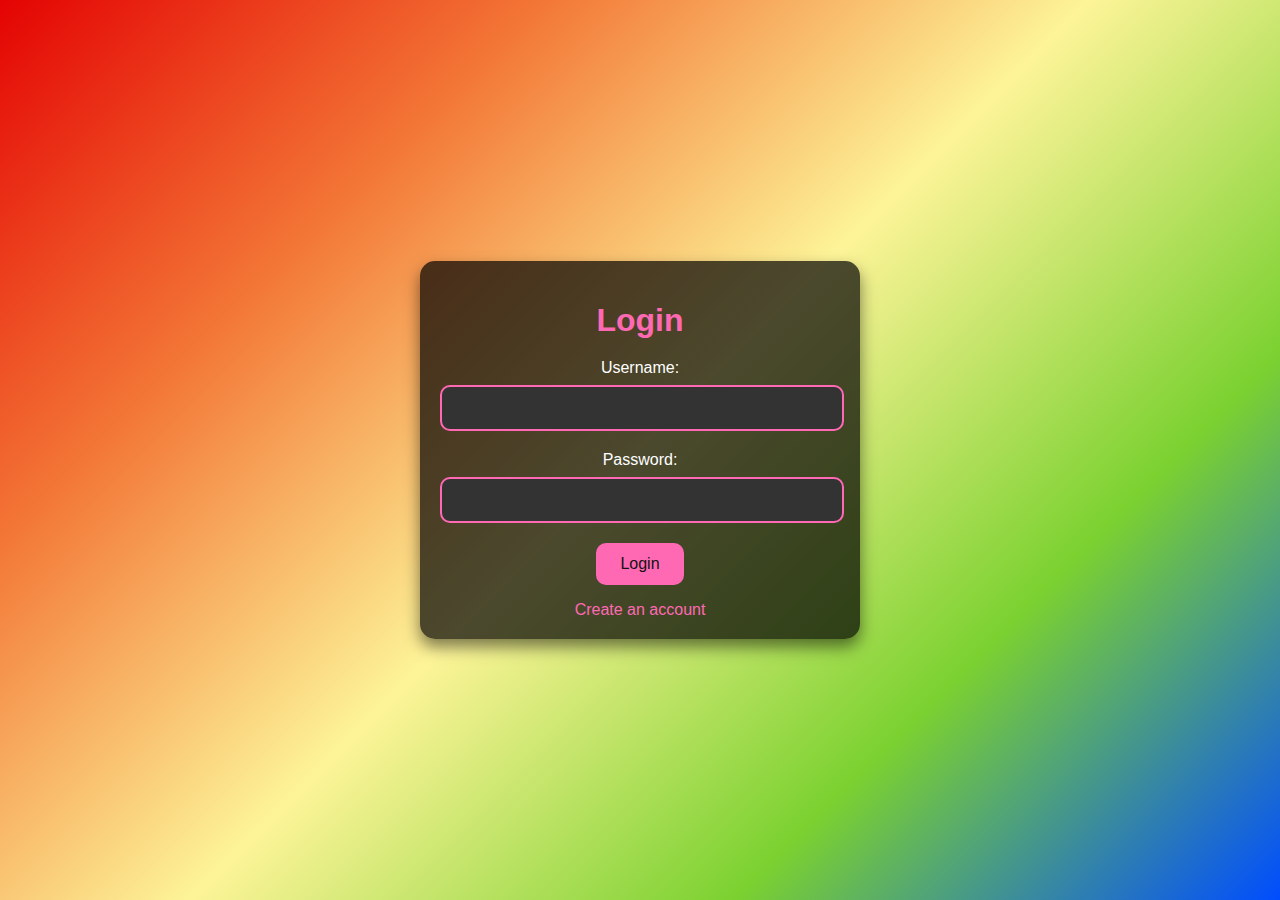
<file: index.html>
<!DOCTYPE html>
<html lang="en">
<head>
    <meta charset="UTF-8">
    <meta name="viewport" content="width=device-width, initial-scale=1.0">
    <title>Login</title>
    <link rel="stylesheet" href="styles.css">
    <script defer src="login.js"></script>
</head>
<body>
    <div class="login-container">
        <h1>Login</h1>
        <form id="loginForm">
            <label for="username">Username:</label>
            <input type="text" id="username" required>
            <label for="password">Password:</label>
            <input type="password" id="password" required>
            <button type="submit">Login</button>
        </form>
        <p id="error-message"></p>
        <a href="signup.html">Create an account</a>
    </div>
</body>
</html>
</file>
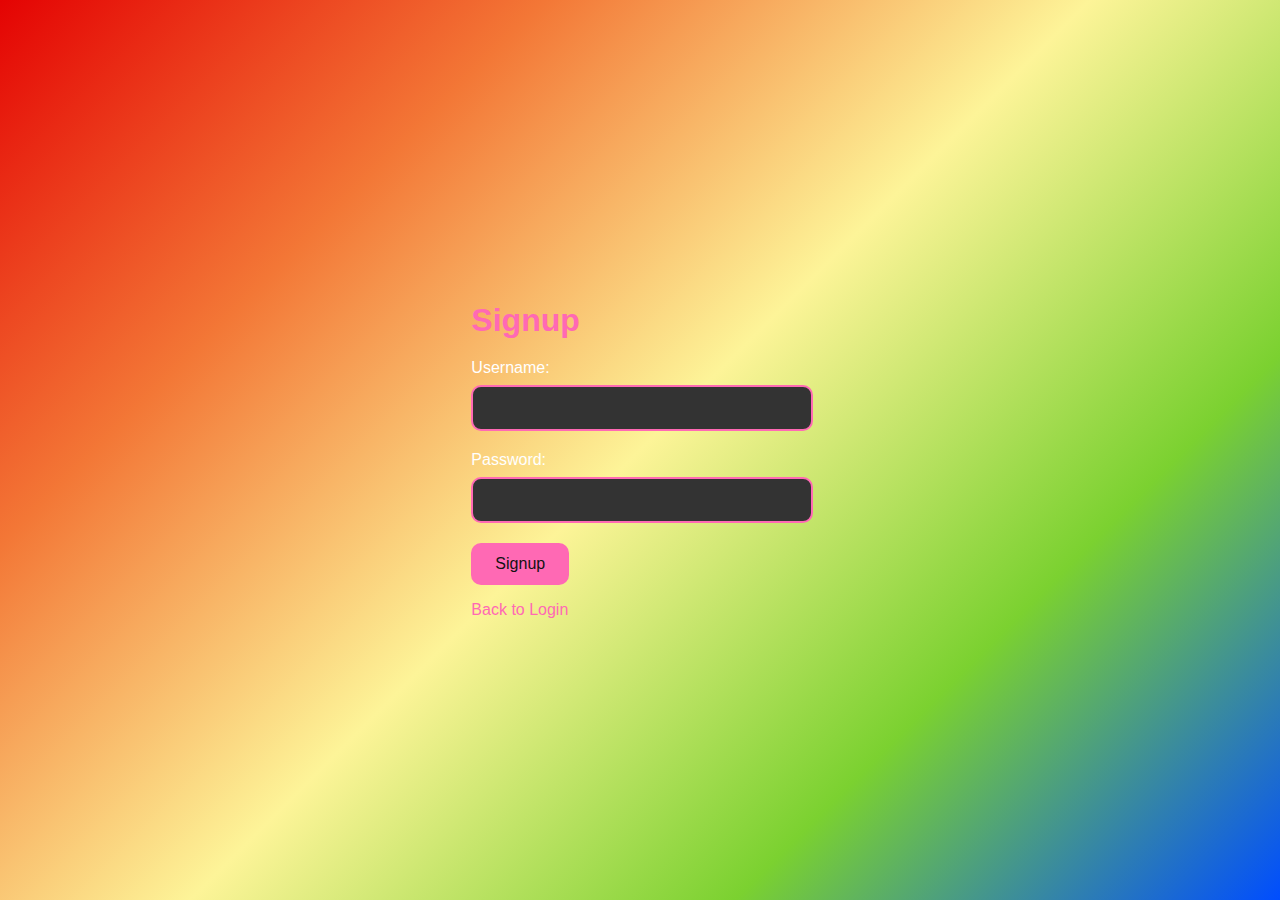
<file: signup.html>
<!DOCTYPE html>
<html lang="en">
<head>
    <meta charset="UTF-8">
    <meta name="viewport" content="width=device-width, initial-scale=1.0">
    <title>Signup</title>
    <link rel="stylesheet" href="styles.css">
    <script defer src="signup.js"></script>
</head>
<body>
    <div class="signup-container">
        <h1>Signup</h1>
        <form id="signupForm">
            <label for="signup-username">Username:</label>
            <input type="text" id="signup-username" required>
            <label for="signup-password">Password:</label>
            <input type="password" id="signup-password" required>
            <button type="submit">Signup</button>
        </form>
        <p id="signup-message"></p>
        <a href="index.html">Back to Login</a>
    </div>
</body>
</html>
</file>
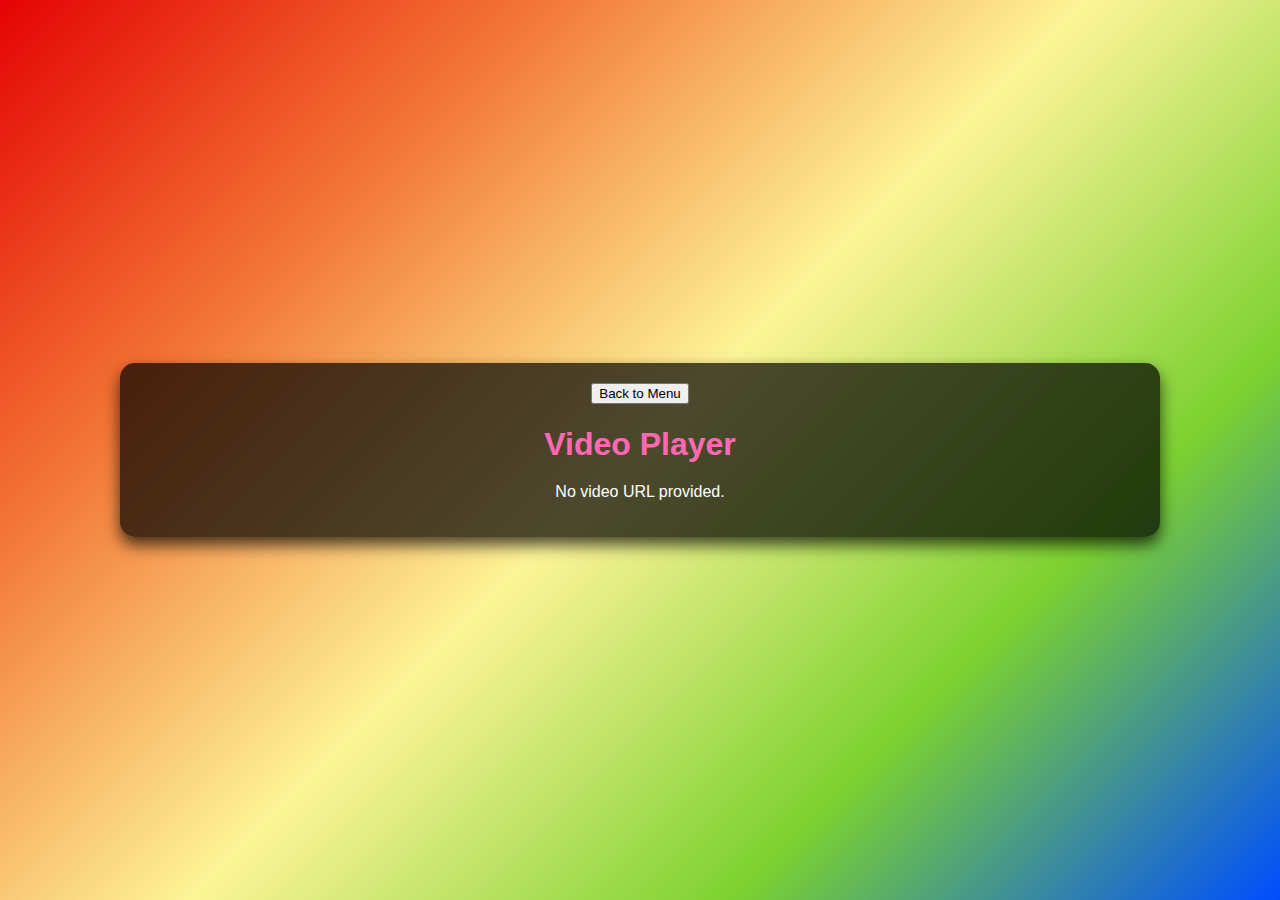
<file: video.html>
<!DOCTYPE html>
<html lang="en">
<head>
    <meta charset="UTF-8">
    <meta name="viewport" content="width=device-width, initial-scale=1.0">
    <title>Video Player</title>
    <link rel="stylesheet" href="styles.css">
    <script defer src="video.js"></script>
</head>
<body>
    <div class="container">
        <button class="back-button" onclick="window.location.href='menu.html';">Back to Menu</button>
        <h1>Video Player</h1>
        <div id="video-container"></div>
    </div>
</body>
</html>
</file>
<file: styles.css>
/* ทั่วไป */


body {
    font-family: 'Segoe UI', Tahoma, Geneva, Verdana, sans-serif;
    margin: 0;
    padding: 0;
    background: linear-gradient(135deg, #e40303, #f37736, #fdf498, #7bd130, #004dff); /* พื้นหลังเป็นธง LGBTQ+ */
    background-size: 100% 100%;
    color: #fff; /* สีข้อความขาว */
    display: flex;
    justify-content: center;
    align-items: center;
    height: 100vh; /* เต็มความสูงหน้าจอ */
}

/* ฟอร์มล็อกอิน */
.login-container {
    background-color: rgba(0, 0, 0, 0.7); /* สีพื้นหลังของฟอร์มโปร่งใส */
    border-radius: 15px;
    padding: 20px;
    width: 90%;
    max-width: 400px; /* ความกว้างสูงสุดของฟอร์ม */
    box-shadow: 0 8px 16px rgba(0, 0, 0, 0.5); /* เพิ่มเงา */
    text-align: center;
}

/* หัวข้อของฟอร์ม */
h1 {
    color: #ff69b4; /* สีชมพูสด */
    margin-bottom: 20px;
    font-size: 2rem; /* ขนาดข้อความ */
}

/* เลเบล */
label {
    display: block;
    margin-bottom: 8px;
    font-size: 1rem;
    color: #fff; /* สีข้อความของเลเบล */
}

/* ฟิลด์การป้อนข้อมูล */
input[type="text"], 
input[type="password"] {
    width: calc(100% - 24px); /* ปรับให้เต็มความกว้าง */
    padding: 12px;
    margin-bottom: 20px;
    border: 2px solid #ff69b4; /* เส้นขอบสีชมพูสด */
    border-radius: 10px;
    font-size: 1rem;
    color: #fff; /* สีข้อความของฟิลด์ */
    background-color: #333; /* พื้นหลังของฟิลด์ */
    transition: border-color 0.3s ease; /* เพิ่มเอฟเฟกต์เคลื่อนไหว */
}

input[type="text"]:focus, 
input[type="password"]:focus {
    border-color: #ff1493; /* สีเส้นขอบเมื่อโฟกัส */
    outline: none; /* ลบเส้นขอบภายนอก */
}

/* ปุ่มล็อกอิน */
button[type="submit"] {
    background-color: #ff69b4; /* สีพื้นหลังของปุ่ม */
    color: #121212; /* สีข้อความดำ */
    border: none;
    border-radius: 10px;
    padding: 12px 24px;
    font-size: 1rem;
    cursor: pointer;
    transition: background-color 0.3s ease, transform 0.3s ease; /* เพิ่มเอฟเฟกต์เคลื่อนไหว */
}

button[type="submit"]:hover {
    background-color: #ff1493; /* สีพื้นหลังเมื่อวางเมาส์ */
    transform: scale(1.05); /* ขยายปุ่มเมื่อวางเมาส์ */
}

/* ข้อความผิดพลาด */
#error-message {
    color: #ff69b4; /* สีข้อความผิดพลาด */
    margin-top: 10px;
}

/* ลิงก์สมัครสมาชิก */
a {
    color: #ff69b4; /* สีลิงก์ */
    text-decoration: none;
    font-size: 1rem;
}

a:hover {
    text-decoration: underline; /* ขีดเส้นใต้เมื่อวางเมาส์ */
}
/* สำหรับหน้าเล่นวีดีโอ */
.container {
    width: 90%;
    max-width: 1000px; /* เพิ่มความกว้างสูงสุดของคอนเทนเนอร์ */
    margin: 5% auto; /* ตั้งกลางและมีช่องว่างจากด้านบน */
    padding: 20px;
    background-color: rgba(0, 0, 0, 0.7); /* สีพื้นหลังของคอนเทนเนอร์โปร่งใส */
    border-radius: 15px;
    box-shadow: 0 8px 16px rgba(0, 0, 0, 0.7); /* เพิ่มเงา */
    text-align: center;
    position: relative; /* ตั้งตำแหน่งของปุ่มย้อนกลับ */
}
</file>
